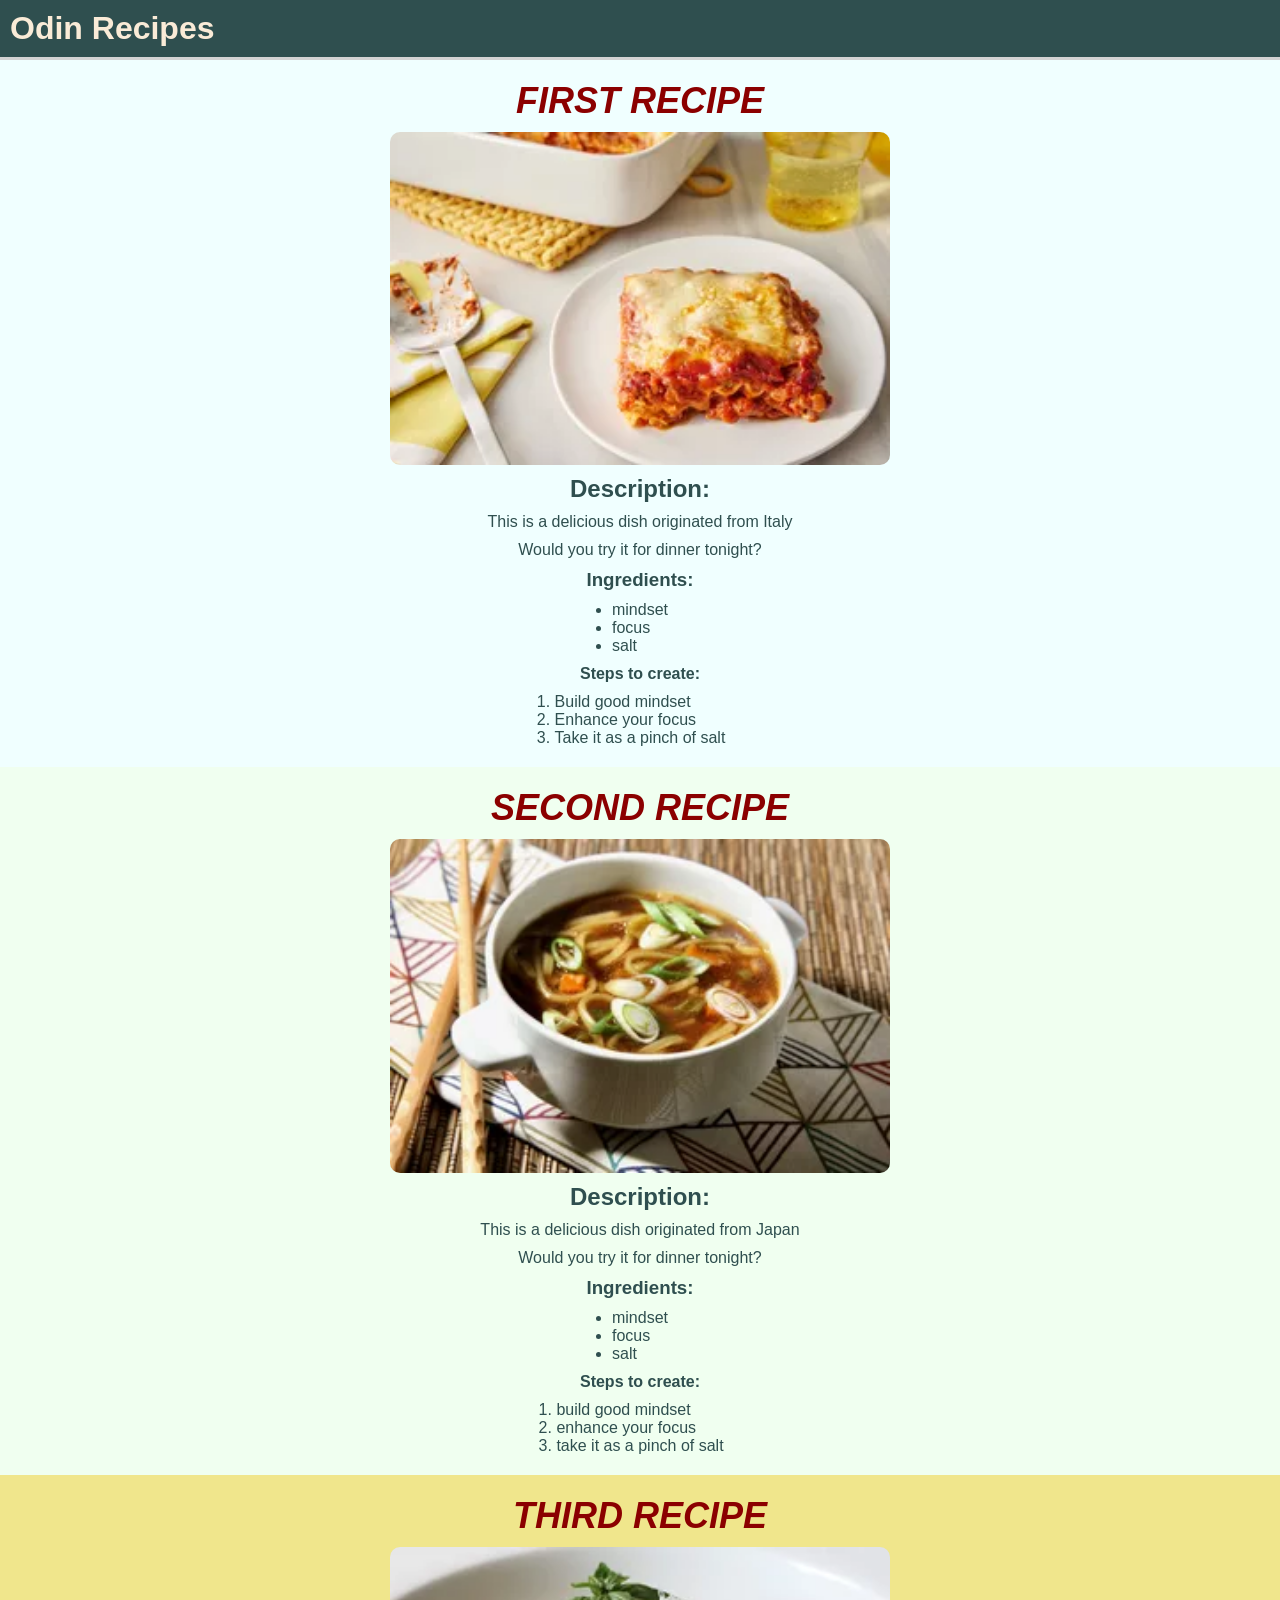
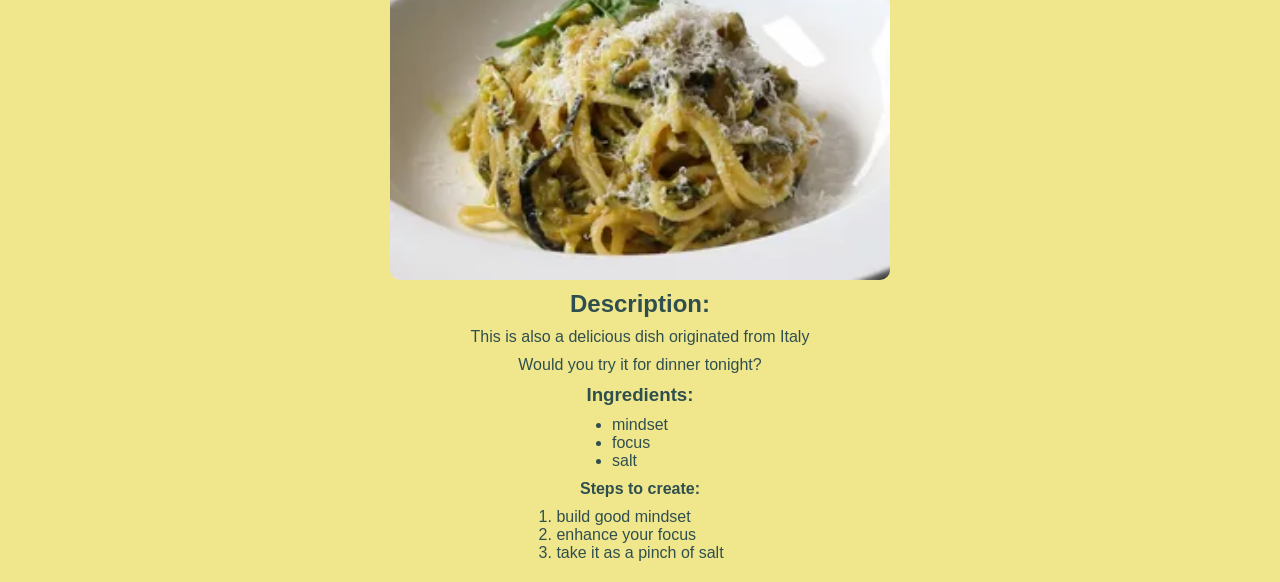
<file: index.html>
<!DOCTYPE html>
<html lang="en">
<head>
  <meta charset="UTF-8"/>
  <meta name="viewport" content="width=device-width, initial-scale=1.0"/>
  <title>Odin Recipes</title>
  <link rel="stylesheet" href="style.css"/>
</head>
<body>
  <header>
    <h1>Odin Recipes</h1>
  </header>
  <main>
    <div id="lasagna">
      <h2 class="title"><a href="recipes/lasagna.html">FIRST RECIPE</a></h2>
      <img src="recipes images/lasagna.webp" alt="Lasagna image">
      <h2>Description:</h2>
      <p>This is a delicious dish originated from Italy</p>
      <p>Would you try it for dinner tonight?</p>
      <h3>Ingredients:</h3>
      <ul>
        <li>mindset</li>
        <li>focus</li>
        <li>salt</li>
      </ul>
      <h4>Steps to create:</h4>
      <ol>
        <li>Build good mindset</li>
        <li>Enhance your focus</li>
        <li>Take it as a pinch of salt</li>
      </ol>
    </div>
    <div id="ramen">
      <h2 class="title"><a href="recipes/ramen.html">SECOND RECIPE</a></h2>
      <img src="recipes images/ramen.webp" alt="ramen image">
      <h2>Description:</h2>
      <p>This is a delicious dish originated from Japan</p>
      <p>Would you try it for dinner tonight?</p>
      <h3>Ingredients:</h3>
      <ul>
        <li>mindset</li>
        <li>focus</li>
        <li>salt</li>
      </ul>
      <h4>Steps to create:</h4>
      <ol>
        <li>build good mindset</li>
        <li>enhance your focus</li>
        <li>take it as a pinch of salt</li>
      </ol>
    </div>
    <div id="spaghetti">
      <h2 class="title"><a href="recipes/spaghetti.html">THIRD RECIPE</a></h2>
      <img src="recipes images/spaghetti.webp" alt="spaghetti image">
      <h2>Description:</h2>
      <p>This is also a delicious dish originated from Italy</p>
      <p>Would you try it for dinner tonight?</p>
      <h3>Ingredients:</h3>
      <ul>
        <li>mindset</li>
        <li>focus</li>
        <li>salt</li>
      </ul>
      <h4>Steps to create:</h4>
      <ol>
        <li>build good mindset</li>
        <li>enhance your focus</li>
        <li>take it as a pinch of salt</li>
      </ol>
    </div>
  </main>
</body>
</html>
</file>
<file: style.css>
* {
    box-sizing: border-box;
    margin:0;
    padding:0;
}

header {
    background-color:darkslategray;
    display: block;
    width: 100%;
    text-align: left;
    color: antiquewhite;
    position: fixed;
    top: 0;
    padding: 10px;
}

body {
    background-color: lightgray;
    font-family: Arial, Helvetica, sans-serif;
    min-height: 100vh;
}

main {
    margin-top: 60px;
    width: 100%;
}

#lasagna, #ramen, #spaghetti {
    display: flex;
    flex-direction: column;
    align-items: center;
    gap: 10px;
    width: 100%;
    padding: 20px;
    color: darkslategray
}

a {
    text-decoration: none;
    color: darkred;
    font-style: italic
}

.title {
    font-size: 36px;
}

img {
    width: 500px;
    height: auto;
    border-radius: 10px;
}

#lasagna {
    background-color:azure;
}

#ramen {
    background-color: honeydew;
}

#spaghetti {
    background-color:khaki;
}
</file>
